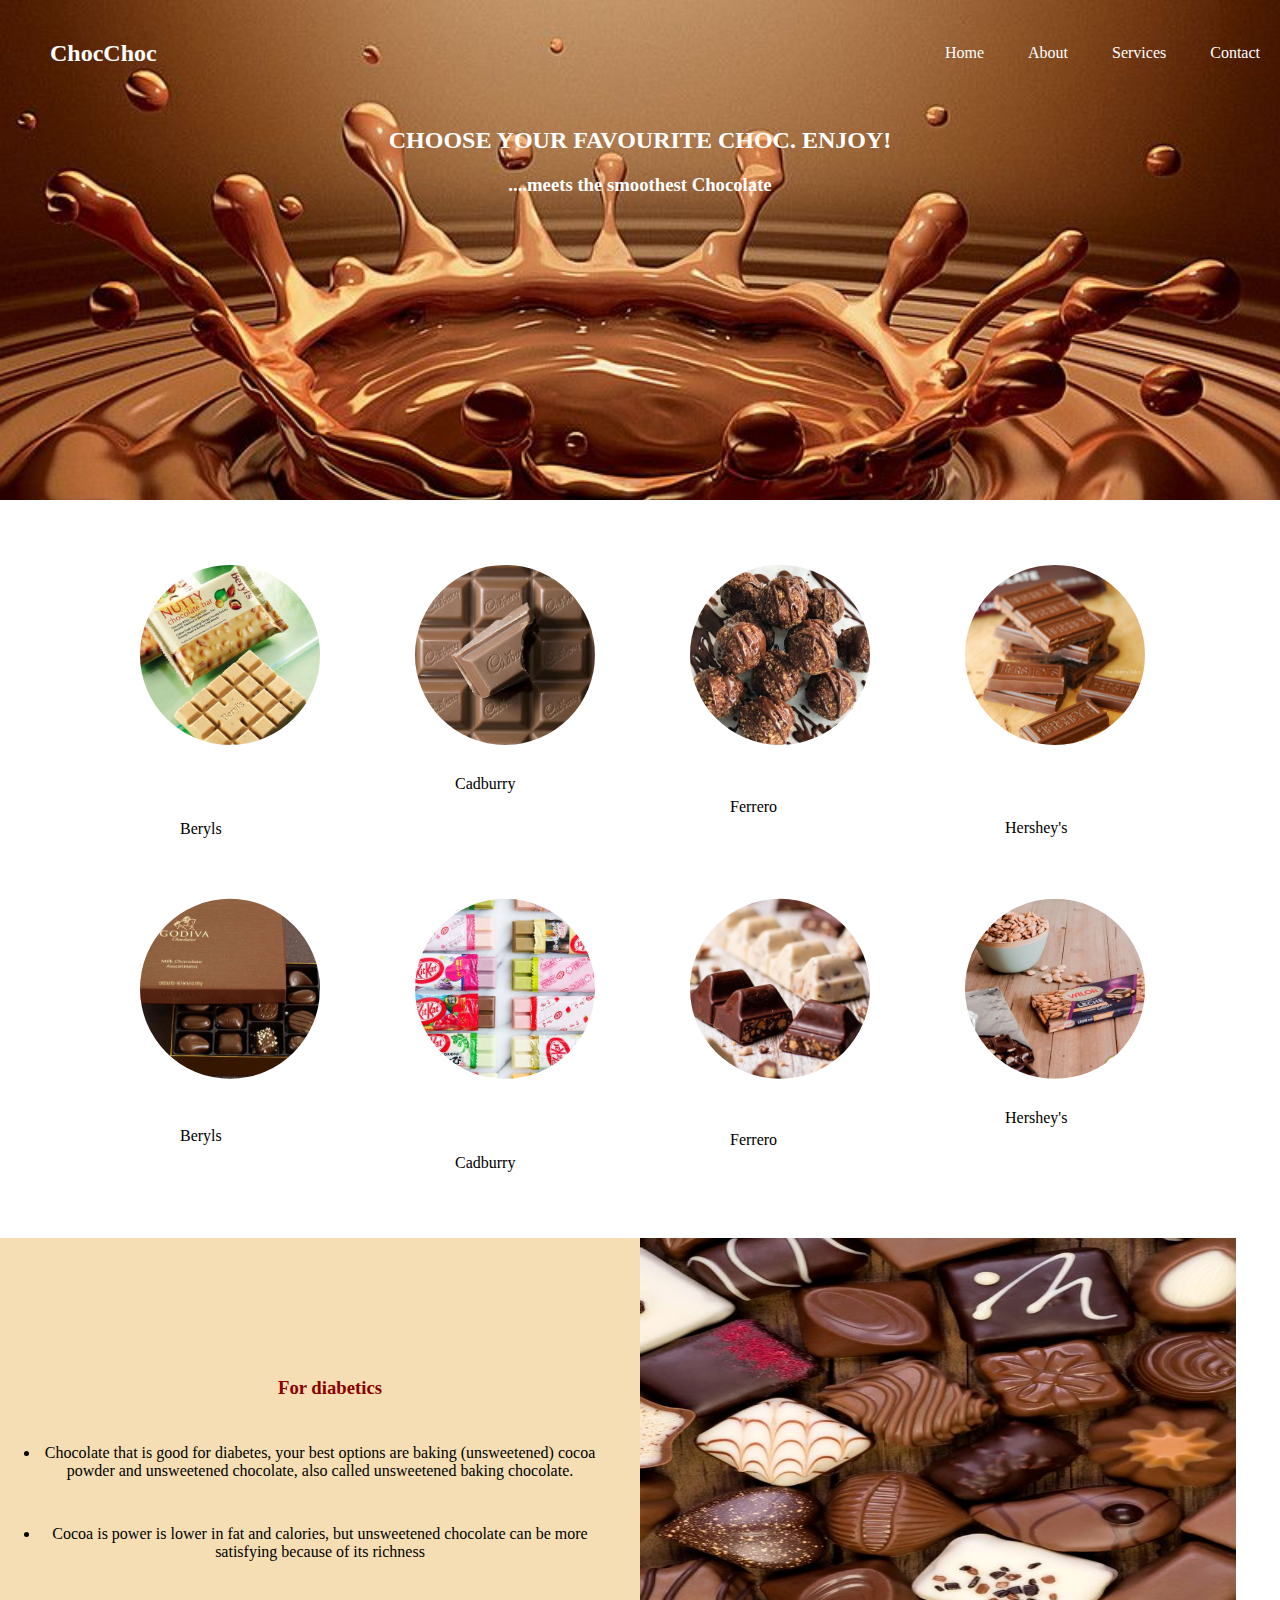
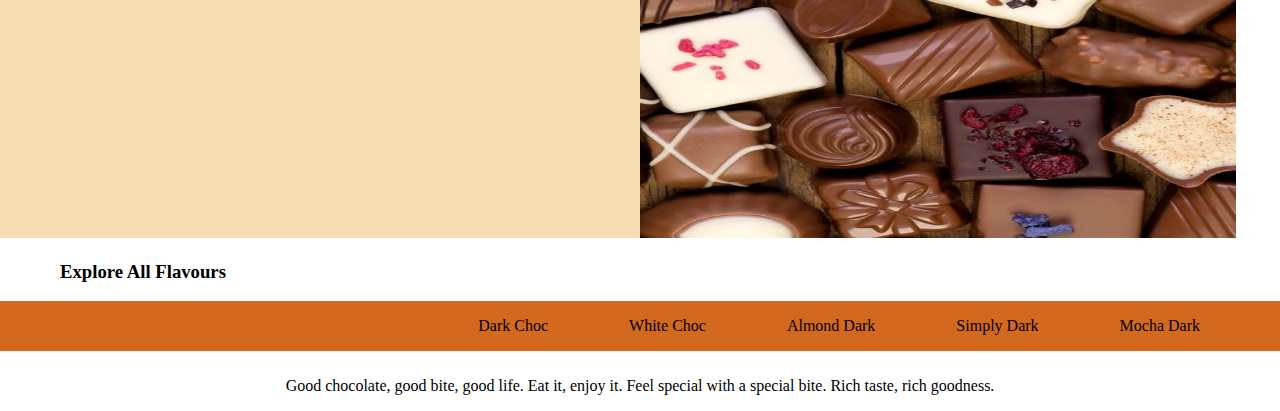
<file: index.html>
<!doctype html>
<html>
  <head>
    <title>Chocolate - Final Project</title>
    <meta name="viewport" content="width=device-width, initial-scale=1">
    <link rel="stylesheet" href="https://cdnjs.cloudflare.com/ajax/libs/font-awesome/4.7.0/css/font-awesome.min.css">
    <!-- Google Font embed -->
    <link href="css/main.css" rel="stylesheet">

  </head>
  <body>

    <header class="header">

        <section class="header_contain flex">
            <h2>ChocChoc</h2>

            <nav class="topnav">
                <a href="index.html">Home</a>
                <a href="about.html">About</a>
                <a href="services.html">Services</a>
                <a href="contact.html">Contact</a>
            </nav>
            <div class="mobile-bar">
                <button id="mobile-bar-cta">
                    <i class="fa fa-bars"></i>
                </button>
            </div>

        </section>

        <section class="vision_container">
            <div class="vision">
                <h2>
                    CHOOSE YOUR FAVOURITE CHOC. ENJOY!  
                </h2>
                <h3>....meets the smoothest Chocolate</h3>
            </div>
        </section>
    
    </header>

    <section class="main_1">
        <div class="box grid flex ">
            <div class="boxx">
                <img src="/imgs/beryls.jpg" alt="choc1">
                <p>Beryls</p>
            </div>
            <div class="boxx">
                <img src="/imgs/cadburry.jpg"  alt="choc2">
                <p>Cadburry</p>
            </div>
            <div class="boxx">
                <img src="/imgs/ferrero.jpg" alt="choc3">
                <p>Ferrero</p>
            </div>
            <div class="boxx">
                <img src="/imgs/hershey's.jpg" alt="choc4">
                <p>Hershey's</p>
            </div>

            <div>
                <img src="/imgs/godiva.jpg" alt="choc1">
                <p>Beryls</p>
            </div>
            <div class="cadburry">
                <img src="/imgs/kitka.jpg"  alt="choc2">
                <p>Cadburry</p>
            </div>
            <div>
                <img src="/imgs/tobleron.jpg" alt="choc3">
                <p>Ferrero</p>
            </div>
            <div>
                <img src="/imgs/valor w stevia.jpg" alt="choc4">
                <p>Hershey's</p>
            </div>
        </div>

    </section>

    <!-- <section class="main_2">
        <div class="box grid flex">
            <div>
                <img src="/imgs/godiva.jpg" alt="choc1">
                <p>Beryls</p>
            </div>
            <div class="cadburry">
                <img src="/imgs/kitka.jpg"  alt="choc2">
                <p>Cadburry</p>
            </div>
            <div>
                <img src="/imgs/tobleron.jpg" alt="choc3">
                <p>Ferrero</p>
            </div>
            <div>
                <img src="/imgs/valor w stevia.jpg" alt="choc4">
                <p>Hershey's</p>
            </div>
        </div>

    </section> -->

    <section class="main3">
        <div class="box2 grid2">
            <div class="bg_grid_left">
                <h3>For diabetics</h3>

                <li>Chocolate that is good for diabetes, your best options are baking (unsweetened) cocoa powder and unsweetened chocolate, also called unsweetened baking chocolate.</li>
                <li> Cocoa is power is lower in fat and calories, but unsweetened chocolate can be more satisfying because of its richness</li>
                
            
                
            </div>

            <div class="bg_grid_right">
                <img src="/imgs/bg.jpg" width="596px" height="600px" >
            </div>
        </div>
    </section>

    <section class="bottom">
        <div>
            <h3>Explore All Flavours</h3>
        </div>

        <section class=" box5 ">
            <div class=" flavour flex3">
                <p>Dark Choc</p>
                <p>White Choc</p> 
                <p>Almond Dark</p>
                <p>Simply Dark</p> 
                <p>Mocha Dark</p>        
            </div>
        </section>
    </section>

    <section class="slogan">
        <p>Good chocolate, good bite, good life. Eat it, enjoy it. Feel special with a special bite. Rich taste, rich goodness.</p>
    </section>







    </body>


    </html>
</file>
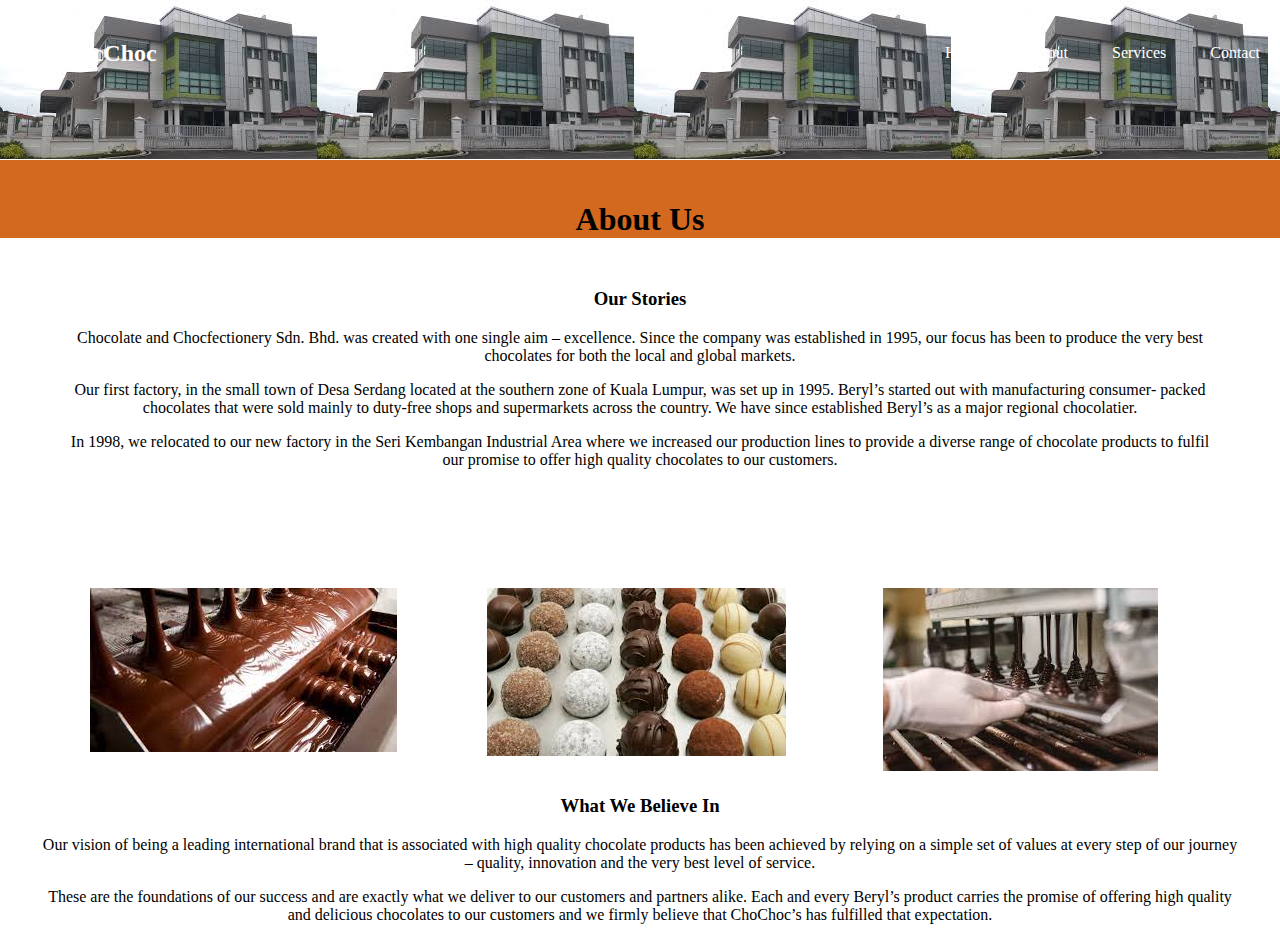
<file: about.html>
<!doctype html>
<html>
  <head>
    <title>Chocolate - Final Project</title>
    <meta name="viewport" content="width=device-width, initial-scale=1">
    <link rel="stylesheet" href="https://cdnjs.cloudflare.com/ajax/libs/font-awesome/4.7.0/css/font-awesome.min.css">
    <!-- Google Font embed -->
    <link href="css/main.css" rel="stylesheet">

  </head>
  <body>

    

    <header class="top">
        <section class="header_contain flex">
            <h2>ChocChoc</h2>

            <nav class="topnav">
                <a href="index.html">Home</a>
                <a href="about.html">About</a>
                <a href="services.html">Services</a>
                <a href="contact.html">Contact</a>
            </nav>
            <div class="mobile-bar">
                <button id="mobile-bar-cta">
                    <i class="fa fa-bars"></i>
                </button>
            </div>

        </section>
        
    </header>
        <div class="top_contain">
            <h1>About Us</h1>
        </div>

    <main class="main">
        <div class="text">
            <h3>Our Stories</h3>
            <p> Chocolate and Chocfectionery Sdn. Bhd. was created with one single aim – excellence. Since the company was established in 1995, our focus has been to produce the very best chocolates for both the local and global markets.</p>
            <p>Our first factory, in the small town of Desa Serdang located at the southern zone of Kuala Lumpur, was set up in 1995. Beryl’s started out with manufacturing consumer- packed chocolates that were sold mainly to duty-free shops and supermarkets across the country. We have since established Beryl’s as a major regional chocolatier.</p>
            <p>In 1998, we relocated to our new factory in the Seri Kembangan Industrial Area where we increased our production lines to provide a diverse range of chocolate products to fulfil our promise to offer high quality chocolates to our customers.</p>
        </div>
        
    </main>

    <section class="box_ab">
        <div class="about grid_about">
            <div>
                <img src="/imgs/factory.jpg" alt="kilang">
            </div>
            <div>
                <img src="/imgs/factory2.jpg" alt="people">
            </div>
            <div>
                <img src="/imgs/factory3.jpg" alt="people">
            </div>
            
        </div>
    </section>

    <section class="main2">
        <div class="text">
            <h3>What We Believe In</h3>
            <p>Our vision of being a leading international brand that is associated with high quality chocolate products has been achieved by relying on a simple set of values at every step of our journey – quality, innovation and the very best level of service.</p>
            <p>These are the foundations of our success and are exactly what we deliver to our customers and partners alike. Each and every Beryl’s product carries the promise of offering high quality and delicious chocolates to our customers and we firmly believe that ChoChoc’s has fulfilled that expectation.</p>
        </div>
    </section>



    </body>
</html>
</file>
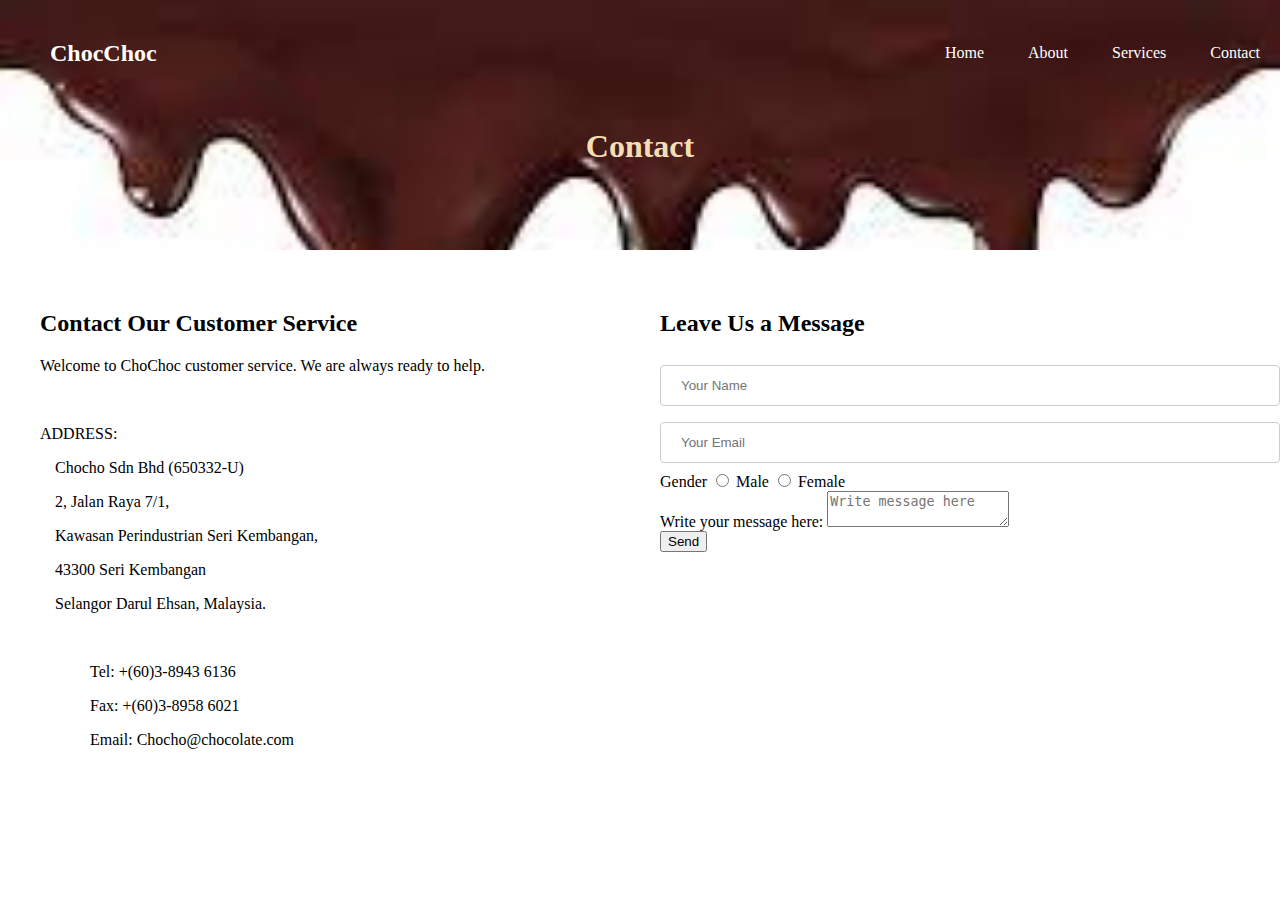
<file: contact.html>
<!doctype html>
<html>
  <head>
    <title>Chocolate - Final Project</title>
    <meta name="viewport" content="width=device-width, initial-scale=1">
    <link rel="stylesheet" href="https://cdnjs.cloudflare.com/ajax/libs/font-awesome/4.7.0/css/font-awesome.min.css">
    <!-- Google Font embed -->
    <link href="css/main.css" rel="stylesheet">

  </head>
  <body>

    <header class="header_contact">

      <section class="header_contain flex">
        <h2>ChocChoc</h2>

        <nav class="topnav">
            <a href="index.html">Home</a>
            <a href="about.html">About</a>
            <a href="services.html">Services</a>
            <a href="contact.html">Contact</a>
        </nav>
        <div class="mobile-bar">
            <button id="mobile-bar-cta">
                <i class="fa fa-bars"></i>
            </button>
        </div>

    </section>
        <div class="cntact flex">
            <h1>Contact</h1>
        </div>
    </header>

    <main class="main_contact">
        <div class="box_main grid_contact">
            <div>
                <h2>Contact Our Customer Service</h2>
                <div>
                    <p>Welcome to ChoChoc customer service. We are always ready to help.</p>
                </div>

                <div class="address">
                    <p>ADDRESS:</p>
                </div>

                <div class="detail_address">
                    <p>Chocho Sdn Bhd (650332-U)</p>
                    <p>2, Jalan Raya 7/1,</p>
                    <p>Kawasan Perindustrian Seri Kembangan,</p>
                    <p>43300 Seri Kembangan</p>
                    <p>Selangor Darul Ehsan, Malaysia.</p>
                </div>

                <div class="contact_info">
                    <p> Tel: +(60)3-8943 6136 </p>
                    <p> Fax: +(60)3-8958 6021</p>                  
                    <p> Email: Chocho@chocolate.com</p>    
                    
                </div>
            </div>

            <form>
              <section class="info">

              </section>

                <h2>Leave Us a Message</h2>
                <div id="label-yourName">
                  <input name="firstname" id="firstname" type="text" placeholder="Your Name" />
                </div>
                <div id="label-yourEmail">
                  <input name="youremail" id="youremail" type="text" placeholder="Your Email" />
                </div>
    
                <div id="label-gender">
                  <label>Gender</label>
                  <input name="gender" type="radio" value="male" /> Male
                  <input name="gender" type="radio" value="female" /> Female
                </div>
    
                <div id="label-message">
                  <label>Write your message here:</label>
                  <textarea
                    placeholder="Write message here"
                    id="message"
                    name="message"
                    type="text"
                  ></textarea>
                </div>
                <button type="submit" id="submit">Send</button>
            </form>
        </div>

    </main>


    
    

  </body>
  </html>
</file>
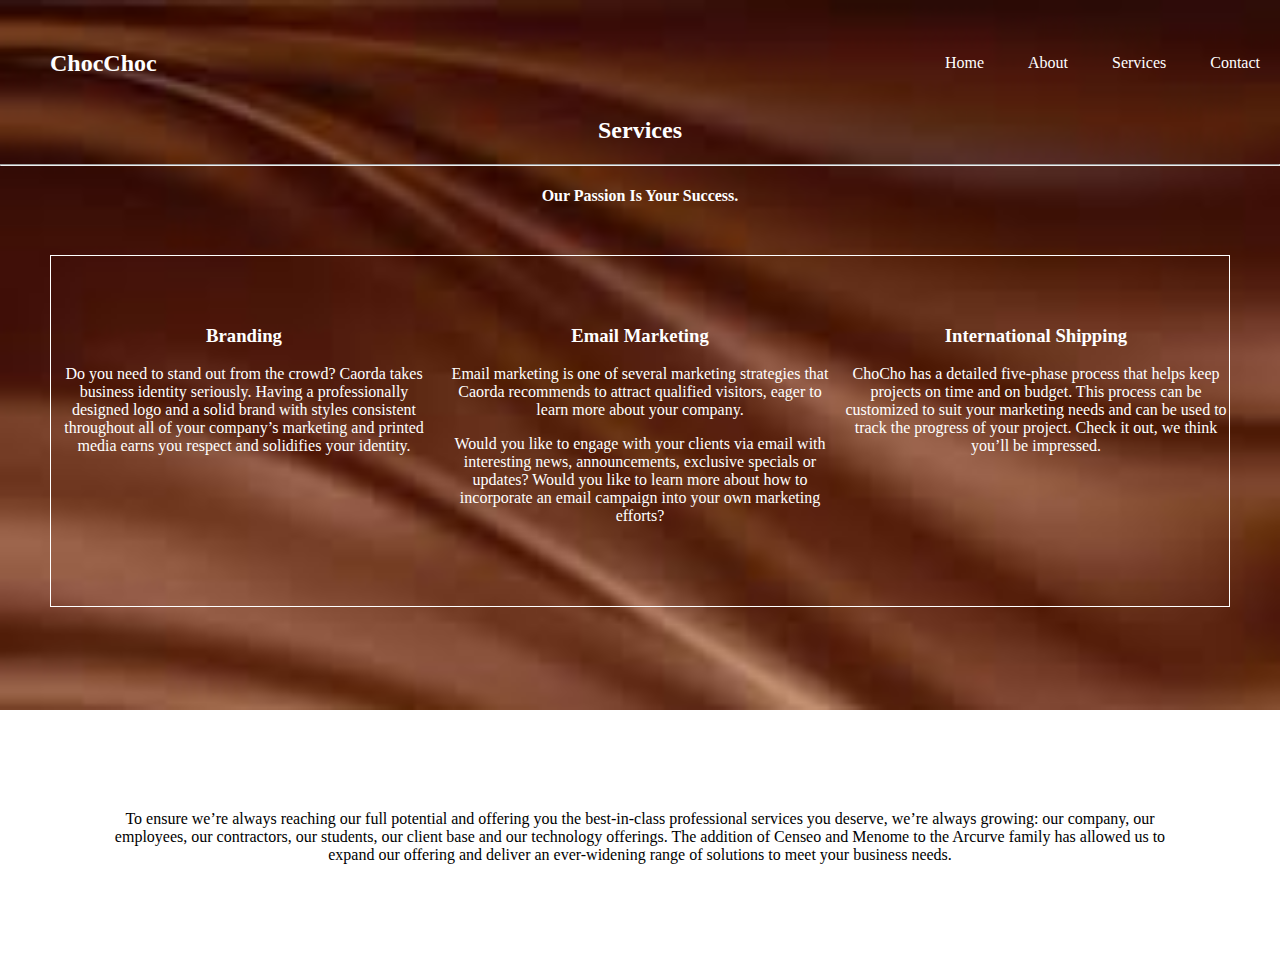
<file: services.html>
<!doctype html>
<html>
  <head>
    <title>Chocolate - Final Project</title>
    <meta name="viewport" content="width=device-width, initial-scale=1">
    <link rel="stylesheet" href="https://cdnjs.cloudflare.com/ajax/libs/font-awesome/4.7.0/css/font-awesome.min.css">
    <!-- Google Font embed -->
    <link href="css/main.css" rel="stylesheet">

  </head>
  <body>

    

    <header class="header_services">

        <section class="header_contain flex">
            <h2>ChocChoc</h2>

            <nav class="topnav">
                <a href="index.html">Home</a>
                <a href="about.html">About</a>
                <a href="services.html">Services</a>
                <a href="contact.html">Contact</a>
            </nav>
            <div class="mobile-bar">
                <button id="mobile-bar-cta">
                    <i class="fa fa-bars"></i>
                </button>
            </div>

        </section>
        

        <div class="services_top">
            <h2>Services</h2>
           <hr>
        </div>

        <div class="text_services">
            <h4>Our Passion Is Your Success.</h4>
            <p></p>
        </div>

        <section class="main_services">
            <div class="contain_services grid_services">
                <div class="item">
                    <h3>Branding</h3>
                    <p>Do you need to stand out from the crowd? Caorda takes business identity seriously. Having a professionally designed logo and a solid brand with styles consistent throughout all of your company’s marketing and printed media earns you respect and solidifies your identity.</p>
                </div>
                <div class="item">
                    <h3>Email Marketing</h3>
                    <p>Email marketing is one of several marketing strategies that Caorda recommends to attract qualified visitors, eager to learn more about your company.</p>

                    <p>Would you like to engage with your clients via email with interesting news, announcements, exclusive specials or updates? Would you like to learn more about how to incorporate an email campaign into your own marketing efforts?</p>
                    </div>
                <div class="item">
                    <h3>International Shipping </h3>
                    <p>ChoCho has a detailed five-phase process that helps keep projects on time and on budget. This process can be customized to suit your marketing needs and can be used to track the progress of your project. Check it out, we think you’ll be impressed.</p>
                </div>
            </div>
        </section>

    </header>

            <div class="services__">
                <p>To ensure we’re always reaching our full potential and offering you the best-in-class professional services you deserve, we’re always growing: our company, our employees, our contractors, our students, our client base and our technology offerings. The addition of Censeo and Menome to the Arcurve family has allowed us to expand our offering and deliver an ever-widening range of solutions to meet your business needs.  </p>
            </div>

    

    </body>
</html>
</file>
<file: css/main.css>
body{
    margin: 0;
}

.header{
    background-image: url(/imgs/choc.jpg);
    height: 500px;
    background-size: cover;
}


.flex{
    display: flex;
    justify-content: space-between;
    align-items: center;
    padding-top: 20px;
    
}


.header_contain h2{
    padding-left: 50px;
    color: white;
}

.header_contain nav a{
    padding: 20px;
    text-decoration: none;
    color: white;
}

.mobile-bar{
    display:none;
}

@media (min-width: 300px) and (max-width: 650px) {
    .mobile-bar {
        display: flex;
        align-items: center;
        justify-content: space-between;
        margin-right: 0.5rem;
    }

    #mobile-bar-cta {
        font-size: 1.5rem;
    }

    .topnav{
        display: none;
    }

    
    
    
}


.vision_container{
    text-align: center;
    padding-top: 20px ;
    color: white;
}

.vision_container h2{
    font-style:inherit;
}

.main{
    height: 100px;
}

.main_1{
    max-width: 1200px;
     margin: 0 auto;
    display: grid;
    gap: 1rem;
}

  @media (min-width: 300px) and (max-width: 650px) {
        .main_1{
            grid-template-columns:repeat(2, 1fr);
        }
    }
    

.grid{
    display: grid;
    grid-template-columns: 1fr 1fr 1fr 1fr;
}

.box{
    margin-left: 100px;
}

.box img{
    width: 180px;
    clip-path: circle();
}

.box p{
    padding-top: 10px;
    padding-left: 40px;
}

.grid2{
    display: grid;
    grid-template-columns: 1fr 1fr;
}

.main3{
    padding-top: 50px;
}

.bg_grid_left{
    background-color: wheat;
    width: 100%;
    height: 600px;
    text-align: center;
    align-items: center;
}

.bg_grid_left li{
    padding-top: 5px;
    margin: 40px;
}

.bg_grid_left h3{
    padding-top: 120px;
    padding-left: 20px;
    color: darkred;
}


  @media (max-width:600px){
    .grid2{
        grid-template-columns: 1fr;
    }
}
@media (max-width:600px){
    .bg_grid_left{
        width: 85%;
        height: 600px;
    }
}

@media (max-width:500px){
    .box5 p{
        padding-right: 10px;
    }
}


.bg_grid_right{
    background-size: cover;

}

.bottom{
    height: 100px;
}

.bottom h3{
    padding-left: 60px;
}

.flex3{
    display: flex;
    justify-content: flex-end;
}

.box5{
    background-color: chocolate;
}

.box5 p{
    padding-left: 1px;
    padding-right: 80px;
}

.slogan{
    text-align: center;
}

@media (max-width:500px){
    .main{
      height: 200px;
    }

  }
  @media (max-width:800px){
    .grid{
        grid-template-columns: repeat(2,1fr);
    }
 

}

/* ABOUT */
.top_contain{
    background-color: chocolate;
    text-align: center;
    padding-top: 20px;
}

.top{
    background-image: url(/imgs/img_bg.jpg);
    height: 160px;
}

.main{
    text-align: center;
    margin: 50px;
}

.main2{
    text-align: center;
    margin: 20px;
}

.text{
    margin: 20px;
}

.grid_about{
    display: grid;
    grid-template-columns: 1fr 1fr 1fr;
}

.box_ab{
    margin-top: 200px;
    margin-left: 90px;
}

@media (max-width:500px){
    .main{
      height: 200px;
    }

  }
  @media (max-width:500px){
    .grid_about{
        grid-template-columns: 1fr;
    }
 

}



/* contact page*/
.header_contact{
    background-image: url(/imgs/bg_contact.jpg);
    height: 250px;
    background-size: cover;
    color: wheat;
}

.cntact{
    text-align: center;
    justify-content: center;
    align-items: center;
}


.main_contact{
    margin-top: 40px;
    margin-left: 40px;
    margin-bottom: 100px;
}

.grid_contact{
    display: grid;
    grid-template-columns: 1fr 1fr;
}

.box_main .address{
    margin-top: 50px ;
}

.box_main .detail_address{
    margin-left: 15px;
}

.box_main .contact_info{
    margin-top: 50px;
    margin-left: 50px;
}

@media (max-width:500px){
    .box_main{
      display: grid;
      grid-template-columns: 1fr;
      gap: 20px;
    }

    .info{
     margin-bottom: 30px; 
    }
  }





/* form */
input[type=text], select {
    width: 100%;
    padding: 12px 20px;
    margin: 8px 0;
    display: inline-block;
    border: 1px solid #ccc;
    border-radius: 4px;
    box-sizing: border-box;
  }
  
  input[type=submit] {
    width: 100%;
    background-color: #4CAF50;
    color: white;
    padding: 14px 20px;
    margin: 8px 0;
    border: none;
    border-radius: 4px;
    cursor: pointer;
  }
  
  input[type=submit]:hover {
    background-color: #45a049;
  }

  /*Services*/
  .header_services{
    background-image: url(/imgs/bg_services.jpg);
    height: 700px;
    background-size: cover;
    justify-content: center;
    align-items: center;
    text-align: center;
    padding-top: 10px;
  }

  .services_top{
      color: white;
  }

  .grid_services{
      display: grid;
      grid-template-columns: 1fr 1fr 1fr;
      gap: 10px;
  }

  .text_services{
      color: white;
  }

  .contain_services{
      padding-top: 50px;
      margin: 50px;
      border: 1px solid white;
      height: 300px;
      color: white;
  }

  .services__{
      margin: 100px;
      text-align: center;
  }

  @media (max-width:500px){
    .header_services, .contain_services{
      grid-template-columns: 1fr;
    }

  }
  @media (max-width:500px){
    .header_services, .contain_services{
      padding-bottom:  300px;

    }
 

}
</file>
